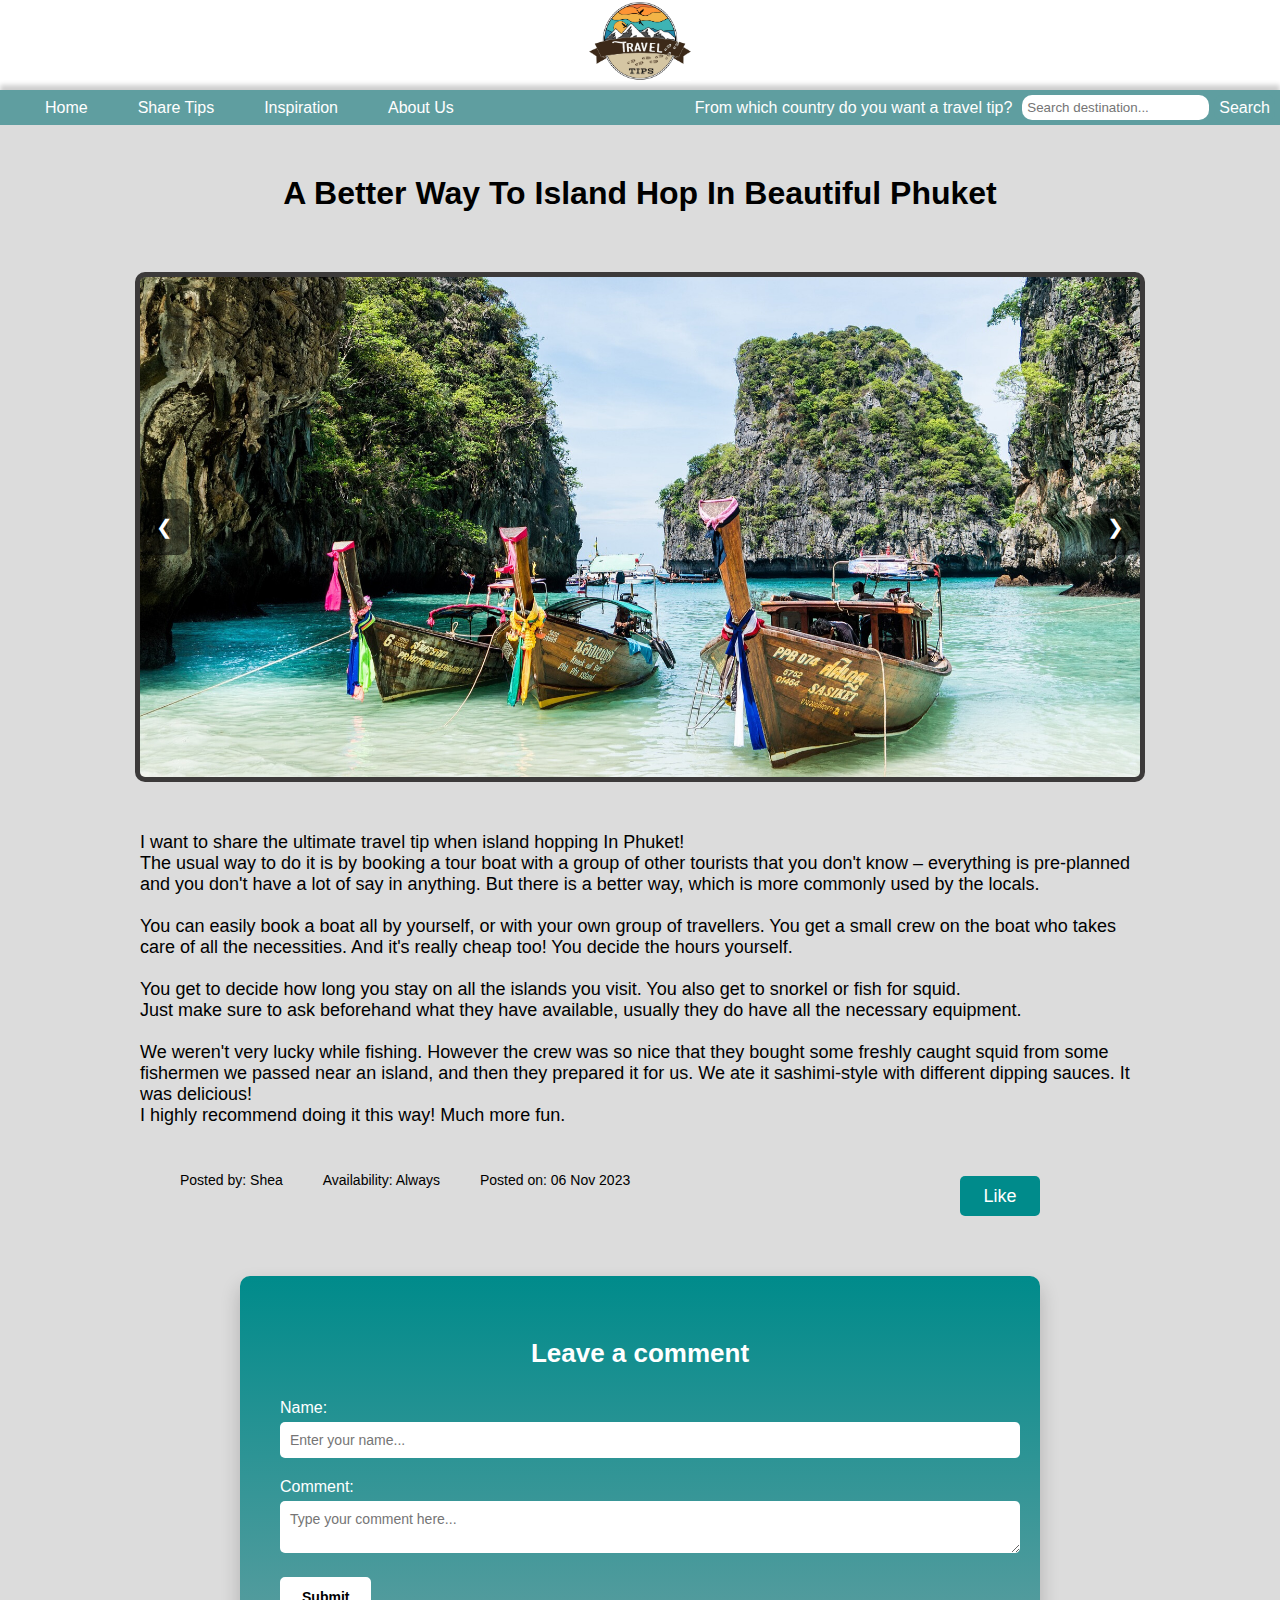
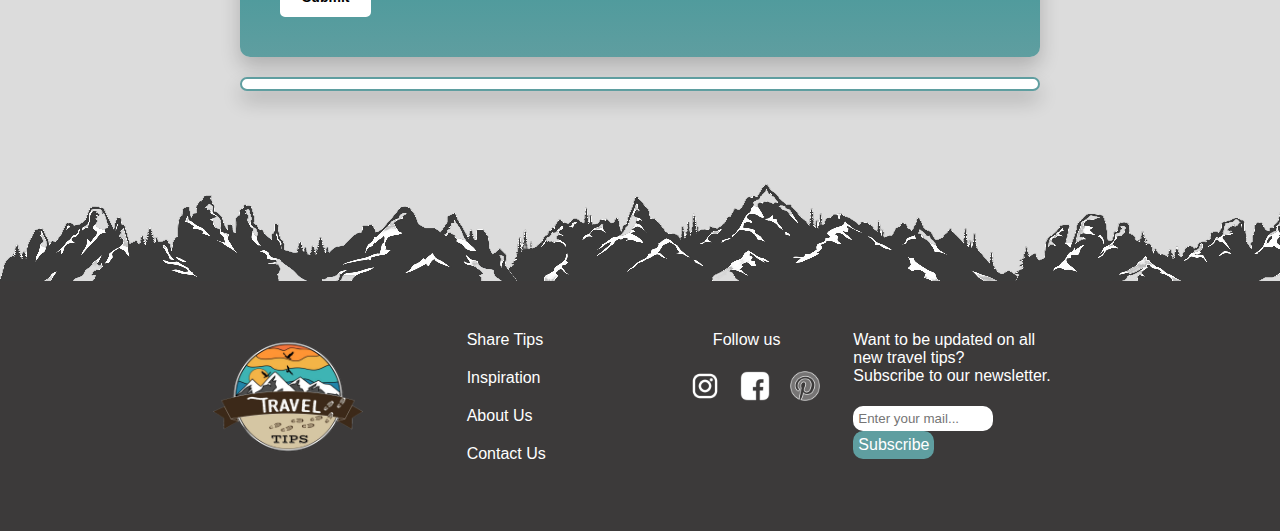
<file: A-better-way-to-island-hop-in-beautiful-Phuket.html>
<!DOCTYPE html>
<html lang="en">

<head>
    <!-- Google tag (gtag.js) -->
    <script async src="https://www.googletagmanager.com/gtag/js?id=G-Y1R1PFEM47"></script>
    <script>
        window.dataLayer = window.dataLayer || [];
        function gtag() { dataLayer.push(arguments); }
        gtag('js', new Date());

        gtag('config', 'G-Y1R1PFEM47');
    </script>
    <meta charset="UTF-8">
    <meta name="viewport" content="width=device-width, initial-scale=1.0">
    <meta name="description" content="A page about travel tips from all around the world">
    <meta name="keywords" content="travel, travel tips, tips, destination, phuket, island hop">
    <meta name="author" content="Therese Larsson">
    <title>A Better Way To Island Hop In Beautiful Phuket</title>

    <link rel="stylesheet" href="css/style.css" type="text/css" />
</head>

<body onload="buildMenu()">

    <nav class="flexbox_logo">

        <div class="Empty_Space1"></div>

        <div class="Logo_Space">
            <a href="index.html">
                <img src="Images/Travel-tips-logo.png" alt="Travel tips logo">
            </a>
        </div>

        <div class="Empty_Space1"></div>
    </nav>

    <header class="flexbox_Header">
        <nav>
            <ul class="menu-list">
                <li><a href="index.html" class="Menuoption">Home</a></li>

                <li><a href="Share-tips.html" class="Menuoption">Share Tips</a> </li>

                <li><a href="https://thereseelarsson.wordpress.com/inspiration/" target="_blank"
                        class="Menuoption">Inspiration</a></li>

                <li><a href="About-us.html" class="Menuoption">About Us</a></li>
            </ul>
        </nav>
        <div class="Empty_Space2"></div>

        <div class="Searchbar">From which country do you want a travel tip?
            <input id="searchInput" type="text" placeholder="Search destination...">
            <button id="searchButton" type="submit">Search</button>
            <!-- Det enda land jag har lagt in som går att söka på är Thailand, 
                då det är det enda land där jag än så länge gjort en samlingssida för tips. -->
        </div>

    </header>

    <main class="Main-Tips-post-flexbox">

        <div>
            <h1 class="Post-Title">A Better Way To Island Hop In Beautiful Phuket</h1>
        </div>

        <div class="slideshow-container">
            <div class="mySlides">
                <img src="Images/Slideshow-Phuket_Boats.jpg" style="width:100%" class="Image-slideshow"
                    alt="Boats docked on an island surrounded by water">
            </div>
            <div class="mySlides">
                <img src="Images/Slideshow-Beachcave.jpg" style="width:100%" class="Image-slideshow"
                    alt="View of the beach and the ocean from a cave">
            </div>
            <div class="mySlides">
                <img src="Images/Slideshow-Phuket-Beach.jpg" style="width:100%" class="Image-slideshow"
                    alt="Colorful sunbeds on a strip of beach surrounded by palm trees">
            </div>
            <div class="mySlides">
                <img src="Images/Slideshow-Snorkeling.jpg" style="width:100%" class="Image-slideshow"
                    alt="Two women snorkeling in open water">
            </div>
            <div class="mySlides">
                <img src="Images/Slideshow-Jetty.jpg" style="width:100%" class="Image-slideshow"
                    alt="A jetty leading to a small hangout at sea">
            </div>
            <div class="mySlides">
                <img src="Images/Slideshow-Nightfishing.jpg" style="width:100%" class="Image-slideshow"
                    alt="Fishing from boats in the ocean at dusk">
            </div>

            <a class="prev" onclick="plusSlides(-1)">&#10094;</a>
            <a class="next" onclick="plusSlides(1)">&#10095;
            </a>
        </div>

        <div class="post-content">
            <div class="p-tips-container">
                <p class="p-tips-post"> I want to share the ultimate travel tip when island hopping In Phuket!<br>
                    The usual way to do it is by booking a tour boat with a group of other tourists that you don't know
                    – everything
                    is pre-planned and you don't have a lot of say in anything. But there is a better way, which is more
                    commonly used
                    by the locals.<br>
                    <br>
                    You can easily book a boat all by yourself, or with your own group of travellers. You get a small
                    crew on the boat
                    who takes care of all the necessities. And it's really cheap too! You decide the hours yourself.<br>
                    <br>
                    You get to decide how long you stay on all the islands you visit. You also get to snorkel or fish
                    for squid.<br>
                    Just make sure to ask beforehand what they have available, usually they do have all the necessary
                    equipment.<br>
                    <br>
                    We weren't very lucky while fishing. However the crew was so nice that they bought some freshly
                    caught squid
                    from some fishermen we passed near an island, and then they prepared it for us. We ate it
                    sashimi-style with
                    different dipping sauces. It was delicious!<br>
                    I highly recommend doing it this way! Much more fun.
                </p>
            </div>

            <div class="Post-info">
                <ul class="Postinfolisted">
                    <li class="">Posted by: Shea</li>

                    <li>Availability: Always</li>

                    <li>Posted on: 06 Nov 2023</li>
                </ul>
            </div>

            <button class="like-button" onclick="likePost()">Like</button>

            <div class="comments-container">
                <div class="comment-box gradient-bg">
                    <h2 class="comment-title">Leave a comment</h2>
                    <form id="comment-form">
                        <div class="form-group">
                            <label for="name">Name:</label>
                            <input type="text" id="name" name="name" placeholder="Enter your name..." required>
                        </div>

                        <div class="form-group">
                            <label for="comment">Comment:</label>
                            <textarea id="comment" name="comment" placeholder="Type your comment here..."
                                required></textarea>
                        </div>
                        <button type="submit" value="submit" class="btn-submit">Submit</button>
                    </form>
                </div>
                <div class="comment-list">
                    <!-- Comments will be displayed here -->
                </div>
            </div>

    </main>

    <div class="border-mountainrange"></div>

    <footer>

        <div class="footer-flexboxes"></div>

        <div class="footer-flexboxes">
            <a href="index.html">
                <img src="Images/Travel-tips-logo-transparent.png" alt="Travel tips logo" class="logo-in-footer">
            </a>
        </div>

        <div class="footer-flexboxes">

            <ul id="footer-menu"></ul>

        </div>

        <div class="footer-flexboxes">
            <!-- Länkarna ska här leda till Travel Tips egna sociala medier,
            men just nu leder de bara allmänt till dessa. -->
            <h4 class="footer-textinfooter">Follow us</h4>
            <a href="https://www.instagram.com" class="position-socialmedias">
                <img src="Images/Instagram.png" alt="Instagram logo link" class="socialmedia-links1">
            </a>

            <a href="https://www.facebook.com/">
                <img src="Images/Facebook.png" alt="Facebook logo link" class="socialmedia-links2">

                <a href="https://www.pinterest.com">
                    <img src="Images/Pinterest.png" alt="Pinterest logo link" class="socialmedia-links3">
                </a>
            </a>
        </div>

        <div class="footer-flexboxes">
            <h4 class="Newsletter-h4">Want to be updated on all new travel tips?<br>
                Subscribe to our newsletter.</h4>
            <form action="subscribe.php" method="post" class="newsletter-form">
                <input type="email" name="email" placeholder="Enter your mail..." required>
                <input type="submit" value="Subscribe">
            </form>
        </div>

        <div class="footer-flexboxes"></div>

    </footer>

    <script src="script/script.js"></script>
</body>

</html>
</file>
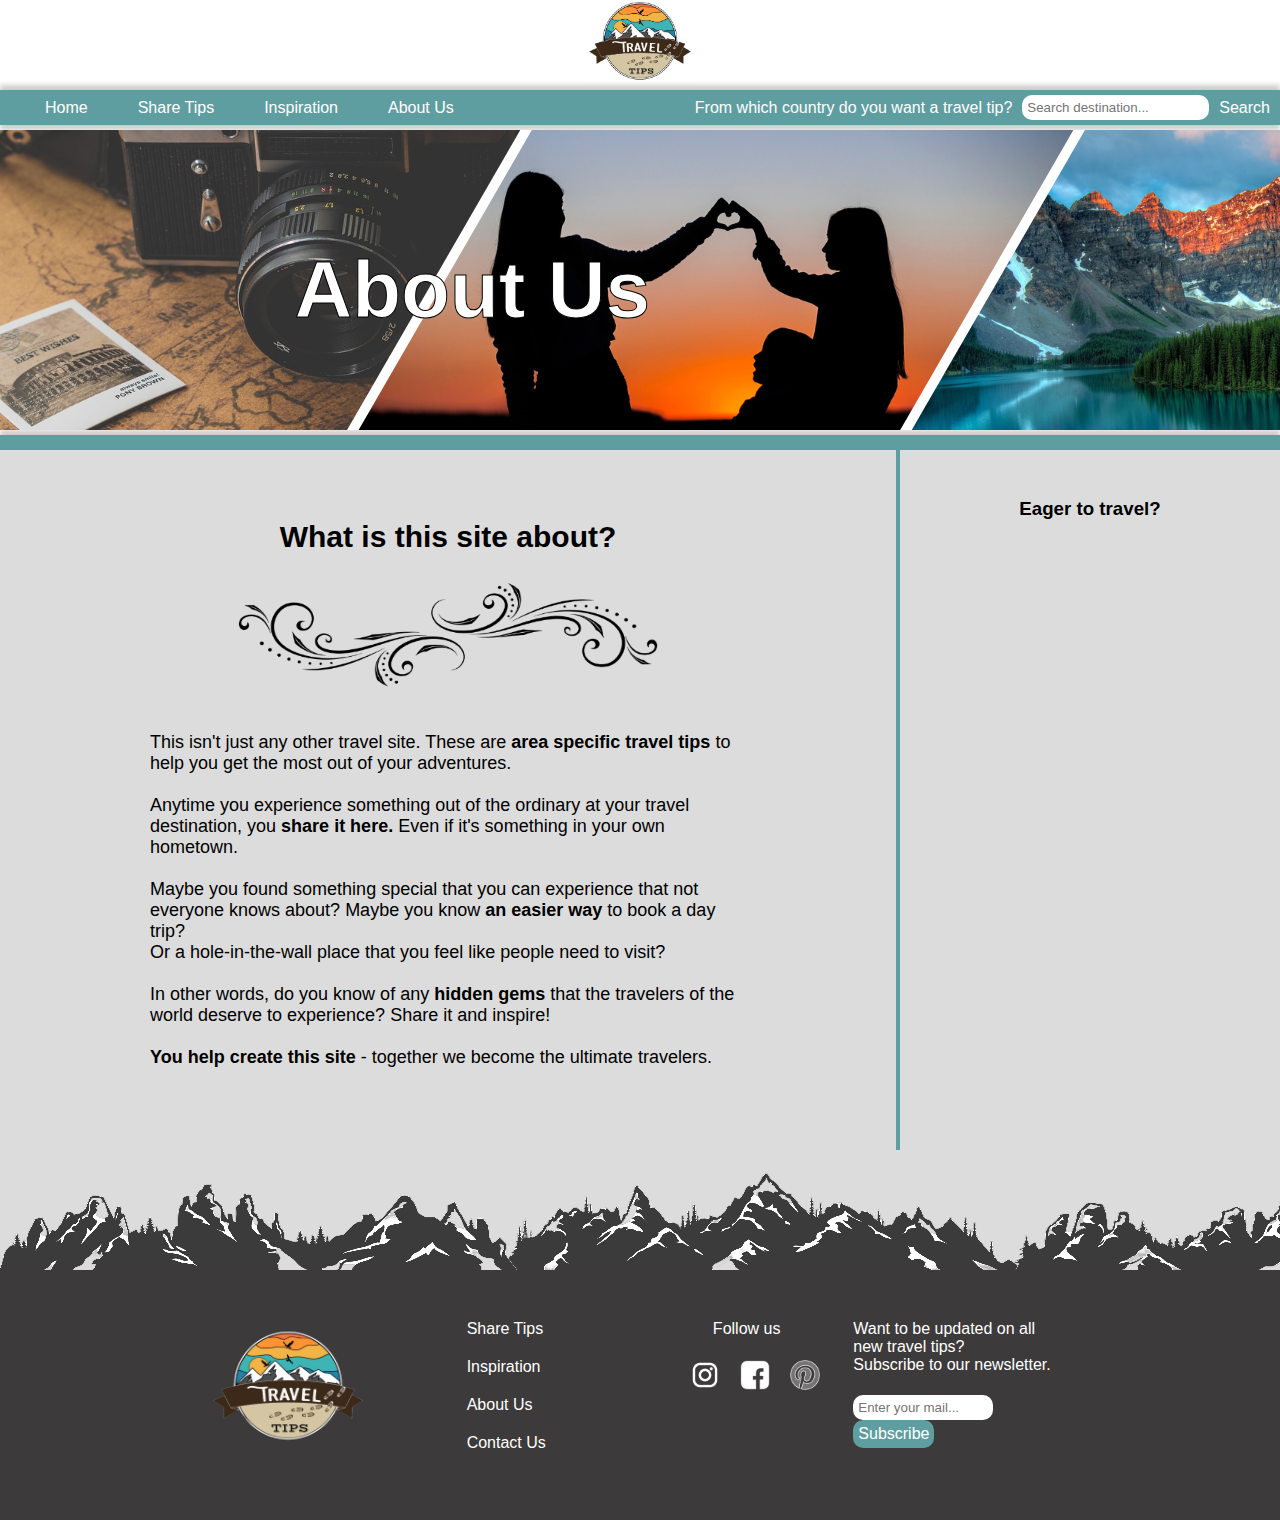
<file: About-us.html>
<!DOCTYPE html>
<html lang="en">

<head>
    <!-- Google tag (gtag.js) -->
    <script async src="https://www.googletagmanager.com/gtag/js?id=G-Y1R1PFEM47"></script>
    <script>
        window.dataLayer = window.dataLayer || [];
        function gtag() { dataLayer.push(arguments); }
        gtag('js', new Date());

        gtag('config', 'G-Y1R1PFEM47');
    </script>
    <meta charset="UTF-8">
    <meta name="viewport" content="width=device-width, initial-scale=1.0">
    <meta name="description" content="A page about travel tips from all around the world">
    <meta name="keywords" content="travel, travel tips, tips, destination, about">
    <meta name="author" content="Therese Larsson">
    <title>About Us</title>

    <link rel="stylesheet" href="css/style.css" type="text/css" />
</head>

<body onload="buildMenu()">

    <nav class="flexbox_logo">

        <div class="Empty_Space1"></div>

        <div class="Logo_Space">
            <a href="index.html">
                <img src="Images/Travel-tips-logo.png" alt="Travel tips logo">
            </a>
        </div>

        <div class="Empty_Space1"></div>
    </nav>

    <header class="flexbox_Header">
        <nav>
            <ul class="menu-list">
                <li><a href="index.html" class="Menuoption">Home</a></li>

                <li><a href="Share-tips.html" class="Menuoption">Share Tips</a> </li>

                <li><a href="https://thereseelarsson.wordpress.com/inspiration/" target="_blank"
                        class="Menuoption">Inspiration</a></li>

                <li><a href="About-us.html" class="Menuoption">About Us</a></li>
            </ul>
        </nav>
        <div class="Empty_Space2"></div>

        <div class="Searchbar">From which country do you want a travel tip?
            <input id="searchInput" type="text" placeholder="Search destination...">
            <button id="searchButton" type="submit">Search</button>
            <!-- Det enda land jag har lagt in som går att söka på är Thailand, 
                då det är det enda land där jag än så länge gjort en samlingssida för tips. -->
        </div>

    </header>

    <div class="Aboutus-bannerimage">
        <h1 class="h1-aboutusimage">About Us</h1>
    </div>

    <div class="border"></div>

    <main class="About-us-flexbox">

        <section class="About-main">
            <div class="About-us-h2-container">
                <h2 class="About-us-h2">What is this site about?</h2>
            </div>

            <div class="About-us-minibanner"><img src="Images/Decorative-banner.png" alt="Decorative banner"
                    class="Minibanner"></div>

            <div class="About-us-container">
                <p class="p-aboutus">
                    This isn't just any other travel site. These are <span class="highlighted-text">area specific travel
                        tips</span> to help you
                    get the most out of your adventures. <br>
                    <br>
                    Anytime you experience something out of the ordinary at your travel
                    destination, you <span class="highlighted-text">share it here.</span> Even if it's something in your
                    own hometown.<br>
                    <br>
                    Maybe you found something special that you can experience that not everyone
                    knows about? Maybe you know <span class="highlighted-text">an easier way</span> to book a day
                    trip?<br>
                    Or a hole-in-the-wall place that you feel like people need to visit?<br>
                    <br>
                    In other words, do you know of any <span class="highlighted-text">hidden gems</span> that the
                    travelers of the world
                    deserve to experience? Share it and inspire!<br>
                    <br>
                    <span class="highlighted-text">You help create this site</span> - together we become the ultimate
                    travelers.
                </p>
            </div>

        </section>

        <aside class="About-aside">
            <h3 class="Youtubevideos-h3">Eager to travel?</h3>

            <div class="Youtube-container">
                <iframe width="280" height="158" src="https://www.youtube.com/embed/G1hKzCkywM8?si=wOID-ioT0Irbhtso"
                    title="YouTube video player" frameborder="0" allow="accelerometer; autoplay; clipboard-write; encrypted-media; 
    gyroscope; picture-in-picture; web-share" allowfullscreen></iframe>
            </div>

            <div class="Youtube-container">
                <iframe width="280" height="158" src="https://www.youtube.com/embed/l2qhgWiH38s?si=Vawv-Lk--HR3FrpV"
                    title="YouTube video player" frameborder="0" allow="accelerometer; autoplay; clipboard-write; encrypted-media; 
        gyroscope; picture-in-picture; web-share" allowfullscreen></iframe>
            </div>

            <div class="Youtube-container">
                <iframe width="280" height="158" src="https://www.youtube.com/embed/he-aCCA2ONI?si=9cCTKW2O3QoRIaVg"
                    title="YouTube video player" frameborder="0" allow="accelerometer; autoplay; clipboard-write; encrypted-media; 
        gyroscope; picture-in-picture; web-share" allowfullscreen></iframe>
            </div>

        </aside>

    </main>

    <div class="border-mountainrange"></div>

    <footer>

        <div class="footer-flexboxes"></div>

        <div class="footer-flexboxes">
            <a href="index.html">
                <img src="Images/Travel-tips-logo-transparent.png" alt="Travel tips logo" class="logo-in-footer">
            </a>
        </div>

        <div class="footer-flexboxes">

            <ul id="footer-menu"></ul>

        </div>

        <div class="footer-flexboxes">
            <!-- Länkarna ska här leda till Travel Tips egna sociala medier,
            men just nu leder de bara allmänt till dessa. -->
            <h4 class="footer-textinfooter">Follow us</h4>
            <a href="https://www.instagram.com" class="position-socialmedias">
                <img src="Images/Instagram.png" alt="Instagram logo link" class="socialmedia-links1">
            </a>

            <a href="https://www.facebook.com/">
                <img src="Images/Facebook.png" alt="Facebook logo link" class="socialmedia-links2">

                <a href="https://www.pinterest.com">
                    <img src="Images/Pinterest.png" alt="Pinterest logo link" class="socialmedia-links3">
                </a>
            </a>
        </div>

        <div class="footer-flexboxes">
            <h4 class="Newsletter-h4">Want to be updated on all new travel tips?<br>
                Subscribe to our newsletter.</h4>
            <form action="subscribe.php" method="post" class="newsletter-form">
                <input type="email" name="email" placeholder="Enter your mail..." required>
                <input type="submit" value="Subscribe">
            </form>
        </div>

        <div class="footer-flexboxes"></div>

    </footer>

    <script src="script/script.js"></script>
</body>

</html>
</file>
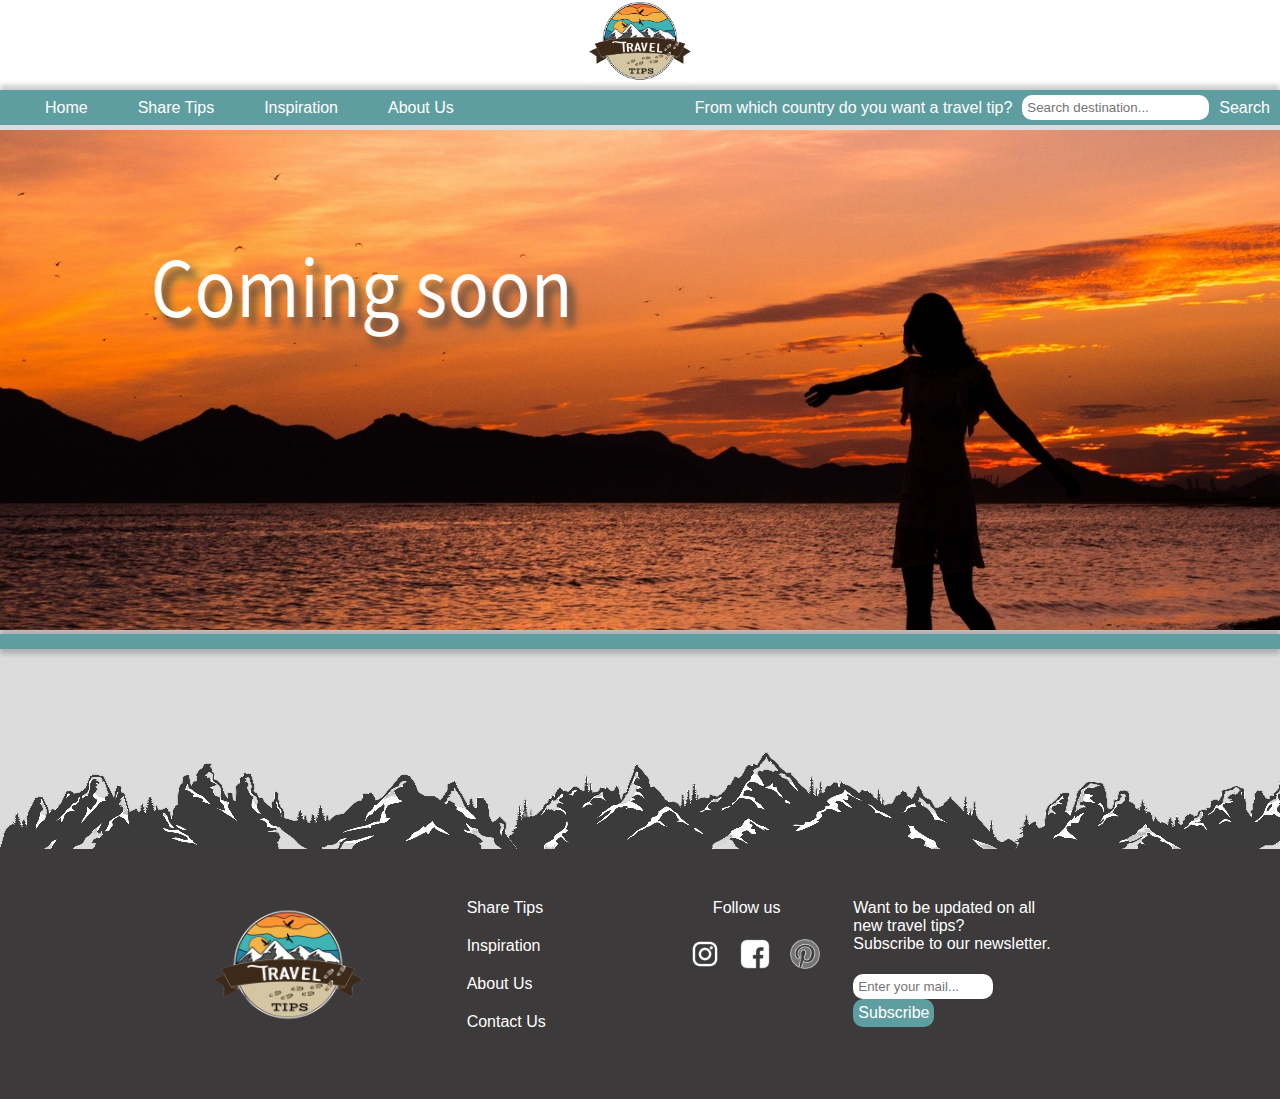
<file: Coming-soon.html>
<!DOCTYPE html>
<html lang="en">

<head>
    <!-- Google tag (gtag.js) -->
    <script async src="https://www.googletagmanager.com/gtag/js?id=G-Y1R1PFEM47"></script>
    <script>
        window.dataLayer = window.dataLayer || [];
        function gtag() { dataLayer.push(arguments); }
        gtag('js', new Date());

        gtag('config', 'G-Y1R1PFEM47');
    </script>
    <meta charset="UTF-8">
    <meta name="viewport" content="width=device-width, initial-scale=1.0">
    <meta name="description" content="A page about travel tips from all around the world">
    <meta name="keywords" content="travel, travel tips, tips, destination">
    <meta name="author" content="Therese Larsson">
    <title>Coming soon</title>

    <link rel="stylesheet" href="css/style.css" type="text/css" />
</head>

<body onload="buildMenu()">

    <nav class="flexbox_logo">

        <div class="Empty_Space1"></div>

        <div class="Logo_Space">
            <a href="index.html">
                <img src="Images/Travel-tips-logo.png" alt="Travel tips logo">
            </a>
        </div>

        <div class="Empty_Space1"></div>
    </nav>

    <header class="flexbox_Header">
        <nav>
            <ul class="menu-list">
                <li><a href="index.html" class="Menuoption">Home</a></li>

                <li><a href="Share-tips.html" class="Menuoption">Share Tips</a> </li>

                <li><a href="https://thereseelarsson.wordpress.com/inspiration/" target="_blank"
                        class="Menuoption">Inspiration</a></li>

                <li><a href="About-us.html" class="Menuoption">About Us</a></li>
            </ul>
        </nav>
        <div class="Empty_Space2"></div>

        <div class="Searchbar">From which country do you want a travel tip?
            <input id="searchInput" type="text" placeholder="Search destination...">
            <button id="searchButton" type="submit">Search</button>
            <!-- Det enda land jag har lagt in som går att söka på är Thailand, 
                då det är det enda land där jag än så länge gjort en samlingssida för tips. -->
        </div>

    </header>

    <main class="coming-soon-main">

        <img src="Images/Coming-soon.png" class="Comingsoon" width="100%" height="500px"
            alt="Decorative image with the text 'Coming soon'">

        <div class="border"></div>

    </main>

    <div class="border-mountainrange"></div>

    <footer>

        <div class="footer-flexboxes"></div>

        <div class="footer-flexboxes">
            <a href="index.html">
                <img src="Images/Travel-tips-logo-transparent.png" alt="Travel tips logo" class="logo-in-footer">
            </a>
        </div>

        <div class="footer-flexboxes">

            <ul id="footer-menu"></ul>

        </div>

        <div class="footer-flexboxes">
            <!-- Länkarna ska här leda till Travel Tips egna sociala medier,
            men just nu leder de bara allmänt till dessa. -->
            <h4 class="footer-textinfooter">Follow us</h4>
            <a href="https://www.instagram.com" class="position-socialmedias">
                <img src="Images/Instagram.png" alt="Instagram logo link" class="socialmedia-links1">
            </a>

            <a href="https://www.facebook.com/">
                <img src="Images/Facebook.png" alt="Facebook logo link" class="socialmedia-links2">

                <a href="https://www.pinterest.com">
                    <img src="Images/Pinterest.png" alt="Pinterest logo link" class="socialmedia-links3">
                </a>
            </a>
        </div>

        <div class="footer-flexboxes">
            <h4 class="Newsletter-h4">Want to be updated on all new travel tips?<br>
                Subscribe to our newsletter.</h4>
            <form action="subscribe.php" method="post" class="newsletter-form">
                <input type="email" name="email" placeholder="Enter your mail..." required>
                <input type="submit" value="Subscribe">
            </form>
        </div>

        <div class="footer-flexboxes"></div>

    </footer>

    <script src="script/script.js"></script>
</body>

</html>
</file>
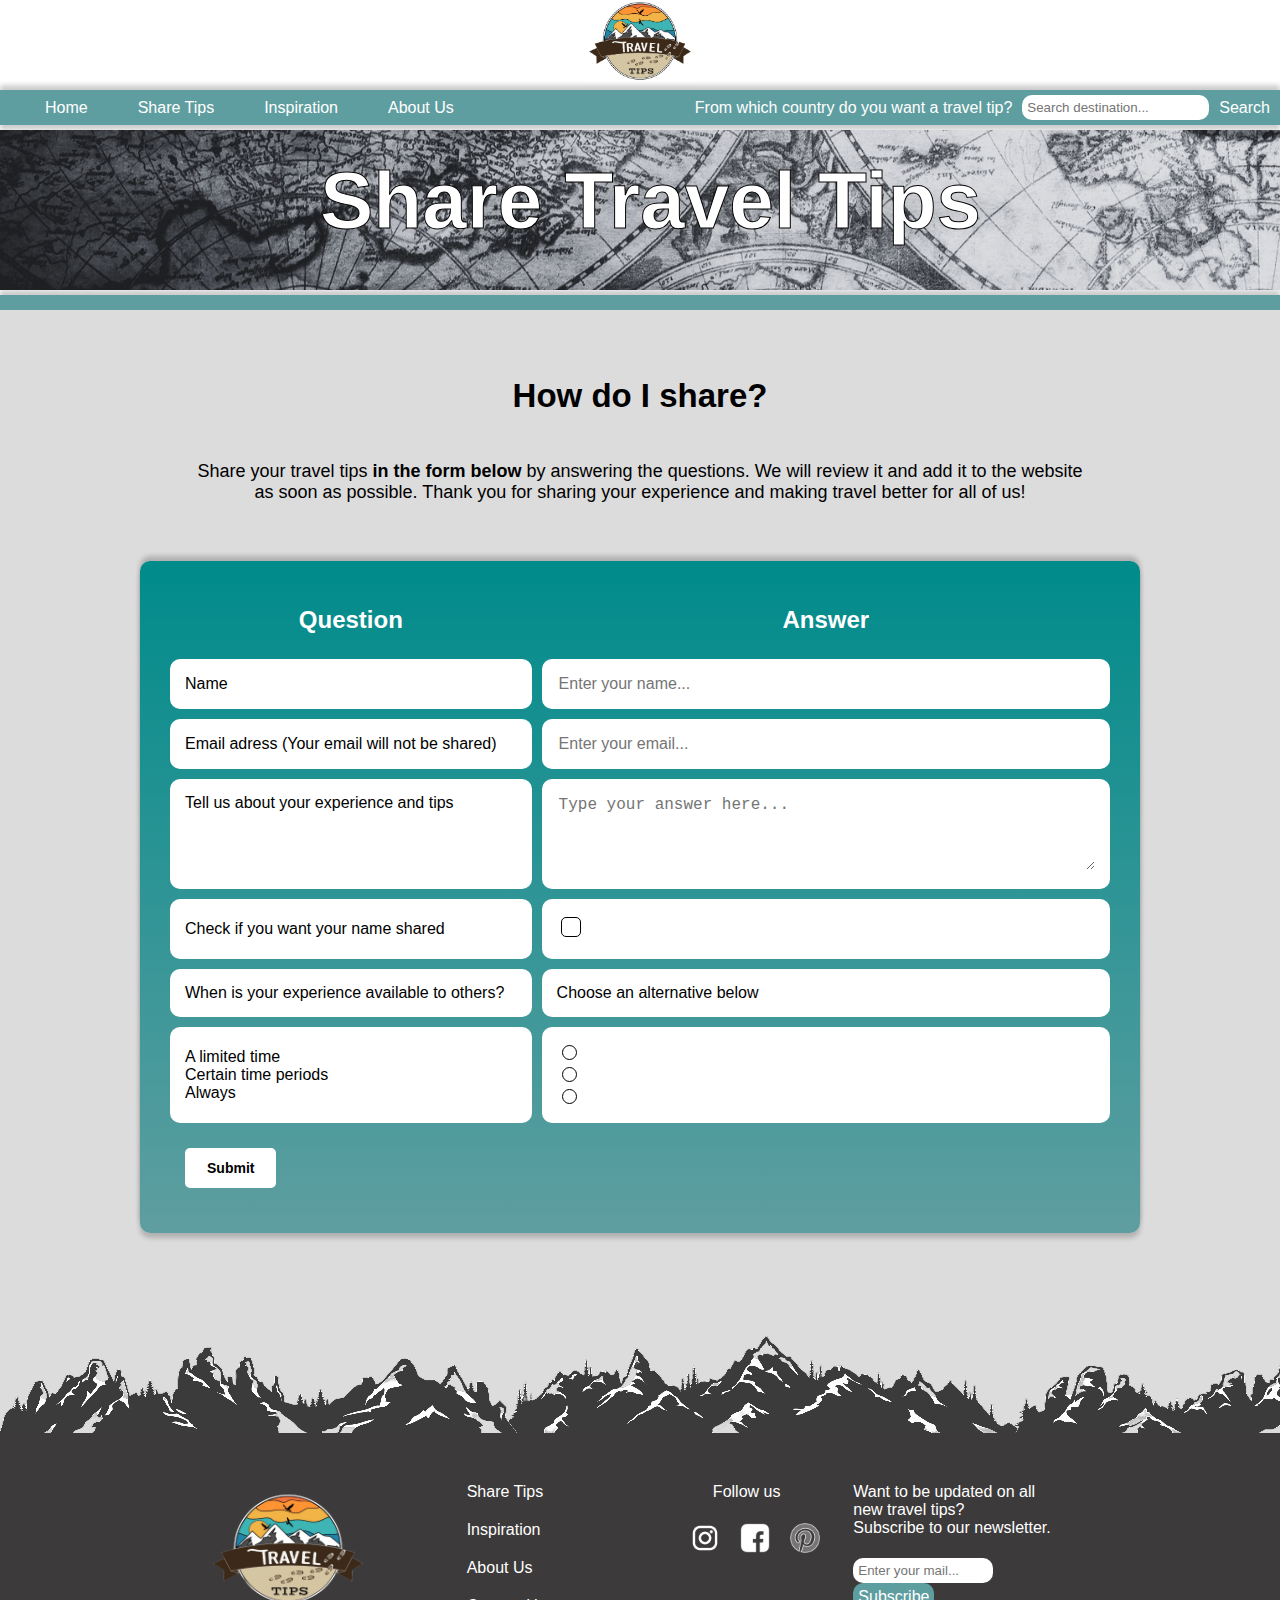
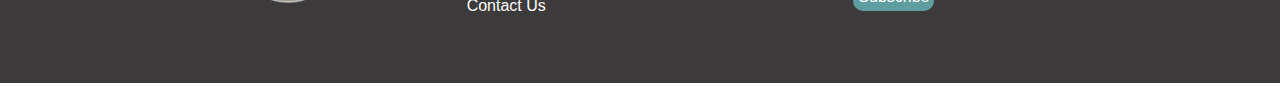
<file: Share-tips.html>
<!DOCTYPE html>
<html lang="en">

<head>
    <!-- Google tag (gtag.js) -->
    <script async src="https://www.googletagmanager.com/gtag/js?id=G-Y1R1PFEM47"></script>
    <script>
        window.dataLayer = window.dataLayer || [];
        function gtag() { dataLayer.push(arguments); }
        gtag('js', new Date());

        gtag('config', 'G-Y1R1PFEM47');
    </script>
    <meta charset="UTF-8">
    <meta name="viewport" content="width=device-width, initial-scale=1.0">
    <meta name="description" content="A page about travel tips from all around the world">
    <meta name="keywords" content="travel, travel tips, tips, destination, share">
    <meta name="author" content="Therese Larsson">
    <title>Share Travel Tips</title>

    <link rel="stylesheet" href="css/style.css" type="text/css" />
</head>

<body onload="buildMenu()">

    <nav class="flexbox_logo">

        <div class="Empty_Space1"></div>

        <div class="Logo_Space">
            <a href="index.html">
                <img src="Images/Travel-tips-logo.png" alt="Travel tips logo">
            </a>
        </div>

        <div class="Empty_Space1"></div>
    </nav>

    <header class="flexbox_Header">
        <nav>
            <ul class="menu-list">
                <li><a href="index.html" class="Menuoption">Home</a></li>

                <li><a href="Share-tips.html" class="Menuoption">Share Tips</a> </li>

                <li><a href="https://thereseelarsson.wordpress.com/inspiration/" target="_blank"
                        class="Menuoption">Inspiration</a></li>

                <li><a href="About-us.html" class="Menuoption">About Us</a></li>
            </ul>
        </nav>
        <div class="Empty_Space2"></div>

        <div class="Searchbar">From which country do you want a travel tip?
            <input id="searchInput" type="text" placeholder="Search destination...">
            <button id="searchButton" type="submit">Search</button>
            <!-- Det enda land jag har lagt in som går att söka på är Thailand, 
                då det är det enda land där jag än så länge gjort en samlingssida för tips. -->
        </div>

    </header>

    <div class="sharebanner">
        <h1 class="h1-ontopofshareimage">Share Travel Tips</h1>
    </div>

    <div class="border"></div>

    <main class="Share-flexbox">

        <div class="Share-instructionstitle">
            <h2>How do I share?</h2>
        </div>

        <p class="Share-instructionstext">Share your travel tips <span class="highlighted-text">in the form below</span>
            by answering the questions. We will review it and add it to the website<br>
            as soon as possible. Thank you for sharing your experience and making travel better for all of us!</p>

        <div class="Share-tips-box">
            <form action="någonwebbadress" method="post">

                <table border="6" class="table-background">
                    <tr>
                        <th class="QA">Question</th>
                        <th class="QA">Answer</th>
                    </tr>
                    <tr>
                        <td><label for="Namn">Name</label></td>
                        <td><input id="namn" namn="thename" type="text" placeholder="Enter your name..."></td>
                    </tr>

                    <tr>
                        <td><label for="Email">Email adress (Your email will not be shared)</label></td>
                        <td><input id="Email" namn="theemail" type="text" placeholder="Enter your email..."></td>
                    </tr>

                    <tr>
                        <td style="vertical-align: top;"><label for="travel_tip">Tell us about your experience and
                                tips</label></td>
                        <td><textarea id="travel_tip" name="mytext" rows="4" cols="50"
                                placeholder="Type your answer here..."></textarea></td>
                    </tr>

                    <tr>
                        <td><label for="Namesharing">Check if you want your name shared</label></td>
                        <td><input type="checkbox" id="nameshare" name="nameshare"></td>
                    </tr>

                    <tr>
                        <td>When is your experience available to others?</td>
                        <td>Choose an alternative below</td>
                    </tr>

                    <tr>

                        <td>
                            <label for="alimitedtime">A limited time</label><br>
                            <label for="certaintimeperiods">Certain time periods</label><br>
                            <label for="always">Always</label>

                        </td>

                        <td>
                            <input type="radio" id="alimitedtime" name="experience_availability"
                                value="alimitedtime"><br>
                            <input type="radio" id="certaintimeperiods" name="experience_availability"
                                value="certaintimeperiod"><br>
                            <input type="radio" id="always" name="experience_availability" value="always">
                        </td>

                    </tr>

                    <tr>
                        <td colspan="2" class="sharebutton-submit-container">
                            <button type="submit" value="submit" class="sharebutton-submit">Submit</button>
                        </td>

                    </tr>
                </table>
            </form>
        </div>

    </main>

    <div class="border-mountainrange"></div>

    <footer>

        <div class="footer-flexboxes"></div>

        <div class="footer-flexboxes">
            <a href="index.html">
                <img src="Images/Travel-tips-logo-transparent.png" alt="Travel tips logo" class="logo-in-footer">
            </a>
        </div>

        <div class="footer-flexboxes">

            <ul id="footer-menu"></ul>

        </div>

        <div class="footer-flexboxes">
            <!-- Länkarna ska här leda till Travel Tips egna sociala medier,
            men just nu leder de bara allmänt till dessa. -->
            <h4 class="footer-textinfooter">Follow us</h4>
            <a href="https://www.instagram.com" class="position-socialmedias">
                <img src="Images/Instagram.png" alt="Instagram logo link" class="socialmedia-links1">
            </a>

            <a href="https://www.facebook.com/">
                <img src="Images/Facebook.png" alt="Facebook logo link" class="socialmedia-links2">

                <a href="https://www.pinterest.com">
                    <img src="Images/Pinterest.png" alt="Pinterest logo link" class="socialmedia-links3">
                </a>
            </a>
        </div>

        <div class="footer-flexboxes">
            <h4 class="Newsletter-h4">Want to be updated on all new travel tips?<br>
                Subscribe to our newsletter.</h4>
            <form action="subscribe.php" method="post" class="newsletter-form">
                <input type="email" name="email" placeholder="Enter your mail..." required>
                <input type="submit" value="Subscribe">
            </form>
        </div>

        <div class="footer-flexboxes"></div>

    </footer>

    <script src="script/script.js"></script>
</body>

</html>
</file>
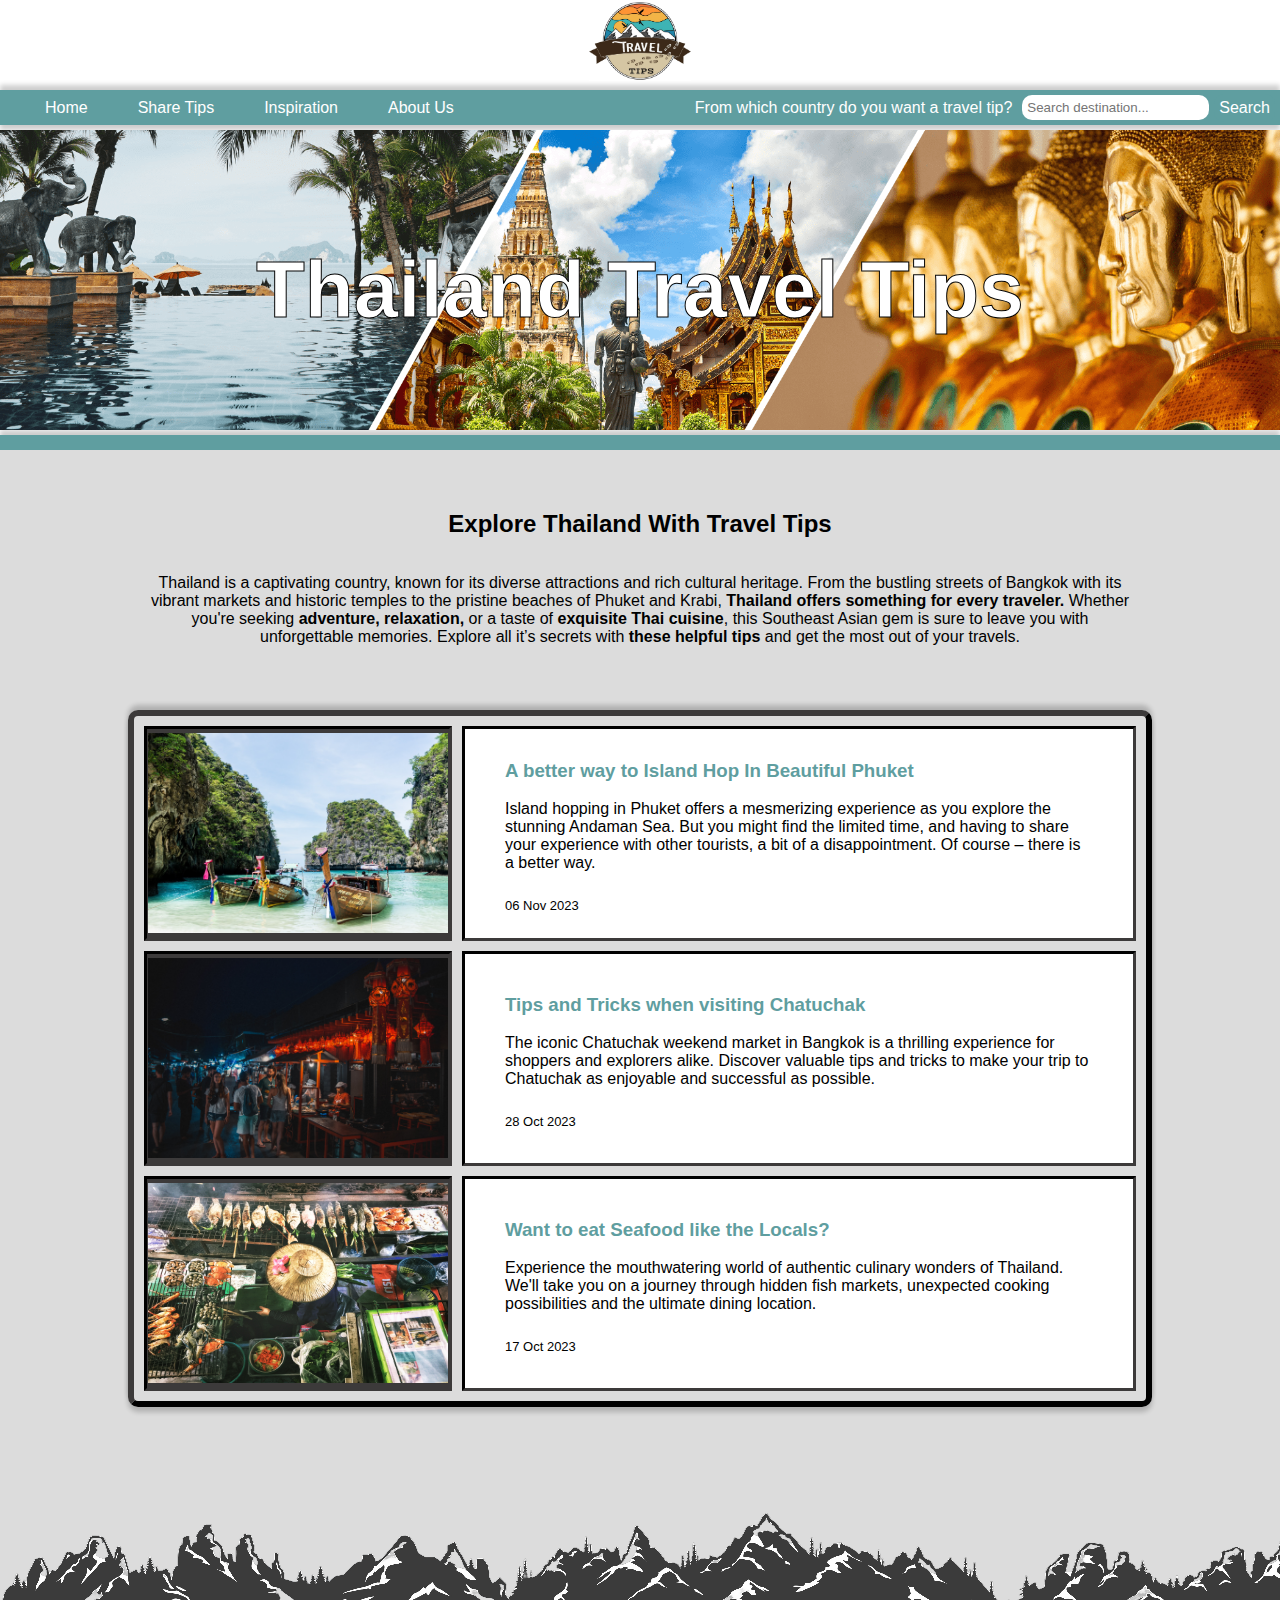
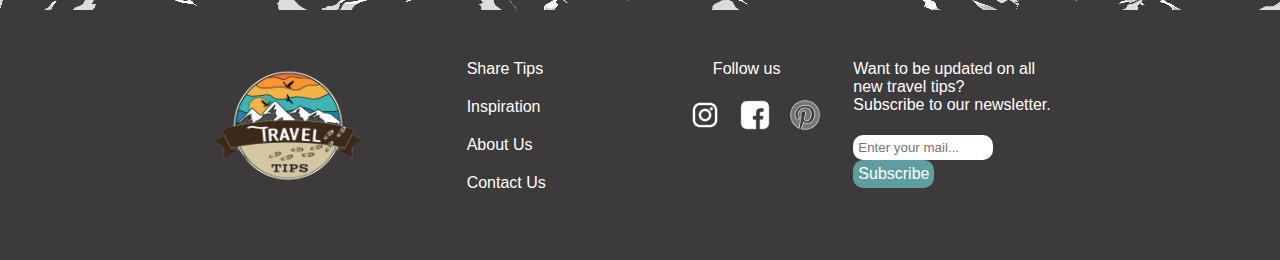
<file: Thailand.html>
<!DOCTYPE html>
<html lang="en">

<head>
    <!-- Google tag (gtag.js) -->
    <script async src="https://www.googletagmanager.com/gtag/js?id=G-Y1R1PFEM47"></script>
    <script>
        window.dataLayer = window.dataLayer || [];
        function gtag() { dataLayer.push(arguments); }
        gtag('js', new Date());

        gtag('config', 'G-Y1R1PFEM47');
    </script>
    <meta charset="UTF-8">
    <meta name="viewport" content="width=device-width, initial-scale=1.0">
    <meta name="description" content="A page about travel tips from all around the world">
    <meta name="keywords" content="travel, travel tips, tips, destination, thailand,">
    <meta name="author" content="Therese Larsson">
    <title>Thailand Travel Tips</title>

    <link rel="stylesheet" href="css/style.css" type="text/css" />
</head>

<body onload="buildMenu()">

    <nav class="flexbox_logo">

        <div class="Empty_Space1"></div>

        <div class="Logo_Space">
            <a href="index.html">
                <img src="Images/Travel-tips-logo.png" alt="Travel tips logo">
            </a>
        </div>

        <div class="Empty_Space1"></div>
    </nav>

    <header class="flexbox_Header">
        <nav>
            <ul class="menu-list">
                <li><a href="index.html" class="Menuoption">Home</a></li>

                <li><a href="Share-tips.html" class="Menuoption">Share Tips</a> </li>

                <li><a href="https://thereseelarsson.wordpress.com/inspiration/" target="_blank" class="Menuoption">Inspiration</a></li>

                <li><a href="About-us.html" class="Menuoption">About Us</a></li>
            </ul>
        </nav>
        <div class="Empty_Space2"></div>

        <div class="Searchbar">From which country do you want a travel tip?
            <input id="searchInput" type="text" placeholder="Search destination...">
            <button id="searchButton" type="submit">Search</button>
            <!-- Det enda land jag har lagt in som går att söka på är Thailand, 
                då det är det enda land där jag än så länge gjort en samlingssida för tips. -->
        </div>

    </header>

    <div class="bannerimage">
        <h1 class="h1-ontopofimage">Thailand Travel Tips</h1>
    </div>

    <div class="border"></div>

    <main class="flexbox-Thailand">

        <section class="Maincontent-Thailand">
            <h2>Explore Thailand With Travel Tips</h2>
            <p class="Thailand-introduction">Thailand is a captivating country, known for its diverse attractions and
                rich cultural heritage. From the bustling streets of Bangkok with its vibrant markets and historic
                temples to the pristine beaches of Phuket and Krabi, <span class="highlighted-text">Thailand offers something for every traveler.</span>
                Whether you're seeking <span class="highlighted-text">adventure, relaxation,</span> or a taste of <span class="highlighted-text">exquisite Thai cuisine</span>, this Southeast Asian
                gem is sure to leave you with unforgettable memories. Explore all it’s secrets with <span class="highlighted-text">these helpful tips</span>
                and get the most out of your travels.</p>
        </section>

        <div class="Browse-Thailand">

            <table border="6">
                <tr>
                    <td class="table-image-container">
                        <img src="Images/Phuket-islandhop.jpg" class="imageintable"
                            alt="Boats docked on an island surrounded by water">
                    </td>
                    <td class="table-text-container"><a href="A-better-way-to-island-hop-in-beautiful-Phuket.html">
                            <h3 class="h3-in-table">A better way to Island Hop In Beautiful Phuket</h3>
                        </a>
                        <p class="p-in-table">Island hopping in Phuket offers a mesmerizing experience as you explore
                            the stunning Andaman Sea. But you might find the limited time, and having to share your experience with other tourists, a bit of a disappointment. Of course – there is a better way.</p>
                        <p class="Table-Date">06 Nov 2023</p>
                    </td>
                </tr>

                </tr>
                <tr>

                    <td class="table-image-container">
                        <img src="Images/Chatuchak.jpg" class="imageintable"
                            alt="People wandering around market stalls at night">
                    </td>
                    <td class="table-text-container"><a href="Coming-soon.html">
                        <!-- Länken ska leda till en undersida med ett inlägg som handlar om "Tips and Tricks when visiting Chatuchak". --> 
                            <h3 class="h3-in-table">Tips and Tricks when visiting Chatuchak</h3>
                        </a>
                        <p class="p-in-table">The iconic Chatuchak weekend market in Bangkok is a thrilling experience for shoppers and explorers alike. Discover valuable tips and tricks to make your trip to Chatuchak as enjoyable and successful as possible.</p>
                        <p class="Table-Date">28 Oct 2023</p>
                    </td>

                </tr>

                <tr>

                    <td class="table-image-container">
                        <img src="Images/Seafood.jpg" class="imageintable"
                            alt="Different kinds of seafood being cooked on grills">
                    </td>
                    <td class="table-text-container"><a href="Coming-soon.html">
                        <!-- Länken ska leda till en undersida med ett inlägg som handlar om "Want to eat Seafood like the Locals?". --> 
                            <h3 class="h3-in-table">Want to eat Seafood like the Locals?</h3>
                        </a>
                        <p class="p-in-table">Experience the mouthwatering world of authentic culinary wonders of Thailand. We'll take you on a journey through hidden fish markets, unexpected cooking possibilities and the ultimate dining location.</p>
                        <p class="Table-Date">17 Oct 2023</p>
                    </td>

                </tr>

            </table>

        </div>

    </main>

    <div class="border-mountainrange"></div>

    <footer>

        <div class="footer-flexboxes"></div>

        <div class="footer-flexboxes">
            <a href="index.html">
                <img src="Images/Travel-tips-logo-transparent.png" alt="Travel tips logo" class="logo-in-footer">
            </a>
        </div>

        <div class="footer-flexboxes">

            <ul id="footer-menu"></ul>

        </div>

        <div class="footer-flexboxes">
            <!-- Länkarna ska här leda till Travel Tips egna sociala medier,
            men just nu leder de bara allmänt till dessa. -->
            <h4 class="footer-textinfooter">Follow us</h4>
            <a href="https://www.instagram.com" class="position-socialmedias">
                <img src="Images/Instagram.png" alt="Instagram logo link" class="socialmedia-links1">
            </a>

            <a href="https://www.facebook.com/">
                <img src="Images/Facebook.png" alt="Facebook logo link" class="socialmedia-links2">

                <a href="https://www.pinterest.com">
                    <img src="Images/Pinterest.png" alt="Pinterest logo link" class="socialmedia-links3">
                </a>
            </a>
        </div>

        <div class="footer-flexboxes">
            <h4 class="Newsletter-h4">Want to be updated on all new travel tips?<br>
                Subscribe to our newsletter.</h4>
            <form action="subscribe.php" method="post" class="newsletter-form">
                <input type="email" name="email" placeholder="Enter your mail..." required>
                <input type="submit" value="Subscribe">
            </form>
        </div>

        <div class="footer-flexboxes"></div>

    </footer>

    <script src="script/script.js"></script>
</body>

</html>
</file>
<file: css/style.css>
/* General Rules */

body {
    margin: 0;
    padding: 0;
}

p {
    font-family: 'Lucida Sans', 'Lucida Sans Regular', 'Lucida Grande', 'Lucida Sans Unicode', Geneva, Verdana, sans-serif;
    color: white;
}

h1 {
    font-family: 'Lucida Sans', 'Lucida Sans Regular', 'Lucida Grande', 'Lucida Sans Unicode', Geneva, Verdana, sans-serif;
    color: white;
}

h2 {
    font-family: 'Lucida Sans', 'Lucida Sans Regular', 'Lucida Grande', 'Lucida Sans Unicode', Geneva, Verdana, sans-serif;

}

h3 {
    font-family: 'Lucida Sans', 'Lucida Sans Regular', 'Lucida Grande', 'Lucida Sans Unicode', Geneva, Verdana, sans-serif;
}

h4 {
    font-family: 'Lucida Sans', 'Lucida Sans Regular', 'Lucida Grande', 'Lucida Sans Unicode', Geneva, Verdana, sans-serif;
    color: white;
    font-weight: normal;
}

section {
    font-family: 'Lucida Sans', 'Lucida Sans Regular', 'Lucida Grande', 'Lucida Sans Unicode', Geneva, Verdana, sans-serif;
    color: white;
}

.border {
    display: flex;
    width: 100vw;
    height: 15px;
    background-color: cadetblue;
    box-shadow: 0 5px 5px rgba(0, 0, 0, 0.2), 0 -5px 5px rgba(0, 0, 0, 0.2);
}

a {
    font-family: 'Lucida Sans', 'Lucida Sans Regular', 'Lucida Grande', 'Lucida Sans Unicode', Geneva, Verdana, sans-serif;
    color: white;
    border-radius: 10px;
    text-decoration: none;
}

.highlighted-text {
    font-weight: bold;
}

.colorhighlight {
    color: darkorange;
}


/* For The Logo */

.flexbox_logo {
    display: flex;
    flex-direction: row;
    justify-content: center;
    align-items: center;
}

.Empty_Space1 {
    flex-grow: 1;
    height: 90px;
    padding: 0px;
}

.Logo_Space {
    flex-basis: 8vw;
    height: 90px;
    text-align: center;
    padding: 0px;
}

.Logo_Space img {
    max-width: 100%;
    height: 90%;
}


/* For The Menu */

.flexbox_Header {
    display: flex;
    flex-direction: row;
    height: 35px;
    box-shadow: 0 5px 5px rgba(0, 0, 0, 0.2), 0 -5px 5px rgba(0, 0, 0, 0.2);
    background-color: cadetblue;
    justify-content: center;
    align-items: center;
}

.menu-list {
    list-style: none;
    display: flex;
}

.menu-list li {
    display: inline;
    margin-right: 40px;
}

.Menuoption {
    padding: 5px;
    font-family: 'Lucida Sans', 'Lucida Sans Regular', 'Lucida Grande', 'Lucida Sans Unicode', Geneva, Verdana, sans-serif;
    color: white;
    border-radius: 10px;
    text-decoration: none;
    font-size: 16px
}

.Empty_Space2 {
    flex-grow: 7;
    background-color: cadetblue;
    padding: 5px;
}

.Menuoption:hover {
    background-color: darkcyan;
}

.Searchbar {
    flex-grow: 1;
    display: flex;
    justify-content: flex-end;
    margin-right: 5px;
    align-items: center;
    background-color: cadetblue;
    font-family: 'Lucida Sans', 'Lucida Sans Regular', 'Lucida Grande', 'Lucida Sans Unicode', Geneva, Verdana, sans-serif;
    color: white;
    font-size: 16px;
}

.Searchbar input {
    border: none;
    border-radius: 10px;
    padding: 5px;
    margin-left: 10px;
    margin-right: 5px;
    outline-color: darkorange;
    font-family: 'Lucida Sans', 'Lucida Sans Regular', 'Lucida Grande', 'Lucida Sans Unicode', Geneva, Verdana, sans-serif;
}

.Searchbar button {
    color: white;
    background-color: cadetblue;
    font-family: 'Lucida Sans', 'Lucida Sans Regular', 'Lucida Grande', 'Lucida Sans Unicode', Geneva, Verdana, sans-serif;
    border: none;
    border-radius: 10px;
    padding: 5px;
    cursor: pointer;
    font-size: 16px;
}

.Searchbar button:hover {
    background-color: darkcyan;
}


/* For Footer */

.border-mountainrange {
    display: flex;
    width: 100vw;
    height: 120px;
    background-color: gainsboro;
    background-image: url(../Images/footer-boarder.png);
    margin-bottom: opx;
}

footer {
    display: flex;
    height: 250px;
    background-repeat: no-repeat;
    background-size: cover;
    background-color: rgb(60, 58, 58);
    margin-top: 0px;
}

.footer-flexboxes {
    flex-grow: 1;
    width: 100%;
    height: 250px;
    position: relative;
}

.logo-in-footer {
    margin-top: 40px;
    width: 150px;
    height: 150px;
}

#footer-menu {
    margin-top: 50px;
    list-style: none;
}

.footer-textinfooter {
    height: 150px;
    text-align: center;
    margin-top: 50px;
}

#footer-menu li {
    margin-bottom: 20px;
}

#footer-menu li a:hover {
    border-radius: 10px;
    padding: 5px;
    background-color: white;
    color: black;
}

.socialmedia-links1 {
    width: 30px;
    height: 30px;
    position: absolute;
    top: 90px;
    left: 50px;
    transition: all 0.3s;
}

.socialmedia-links2 {
    width: 30px;
    height: 30px;
    position: absolute;
    top: 90px;
    left: 100px;
    transition: all 0.3s;
}

.socialmedia-links3 {
    width: 30px;
    height: 30px;
    position: absolute;
    top: 90px;
    left: 150px;
    transition: all 0.3s;
}

.socialmedia-links1:hover,
.socialmedia-links2:hover,
.socialmedia-links3:hover {
    width: 40px;
    height: 40px;
    top: 85px;
}

.Newsletter-h4 {
    margin-top: 50px;
}

.newsletter-form input[type="email"] {
    width: 130px;
    border: none;
    border-radius: 10px;
    padding: 5px;
    margin-right: 10px;
    outline-color: darkorange;
    font-family: 'Lucida Sans', 'Lucida Sans Regular', 'Lucida Grande', 'Lucida Sans Unicode', Geneva, Verdana, sans-serif;
}

.newsletter-form input[type="submit"] {
    color: white;
    background-color: cadetblue;
    font-family: 'Lucida Sans', 'Lucida Sans Regular', 'Lucida Grande', 'Lucida Sans Unicode', Geneva, Verdana, sans-serif;
    border: none;
    border-radius: 10px;
    padding: 5px;
    cursor: pointer;
    font-size: 16px;
}

.newsletter-form input[type="submit"]:hover {
    background-color: darkcyan;
}


/* For Homepage */

.homeloop {
    width: 100%;
    height: 500px;
    padding-top: 5px;
    padding-bottom: 1px;
}

.video-container {
    position: relative;
}

.h1-ontopofvideo {
    position: absolute;
    top: 30px;
    left: 50px;
    width: 300;
    text-align: left;
    font-size: 50px;
    -webkit-text-stroke: 1px #000;
    padding: 10px;
}

.p-ontopofvideo {
    position: absolute;
    top: 150px;
    left: 50px;
    width: 300px;
    text-align: left;
    font-size: 18px;
    padding: 10px;
    border-radius: 20px;
    text-align: center;
}

.flexbox {
    display: flex;
    flex-direction: row;
    background-color: gainsboro;
    padding-bottom: 70px;
}

.latest-tips-h2 {
    display: flex;
    flex-basis: 100vw;
    text-align: center;
    padding: 0px;
    justify-content: center;
    margin-top: 0px;
    background-color: gainsboro;
    padding-top: 25px;
}

.latest-tips {
    position: relative;
    flex-basis: 1;
    background-color: cadetblue;
    height: 400px;
    padding: 0px;
    text-align: center;
    margin: 30px;
    border-radius: 10px;
    box-shadow: 0 5px 5px rgba(0, 0, 0, 0.2), 0 -5px 5px rgba(0, 0, 0, 0.2);
    border: solid 5px white;
}

.Empty-side {
    display: flex;
    flex-grow: 1;
}

#latest-tips-image {
    width: 100%;
    height: 220px;
    padding-bottom: 10px;
    border-radius: 5px;
}

.h3-tiplink-hover {
    margin-top: 0;
    font-size: medium;
    padding-bottom: 30px;
}

.h3-tiplink-hover:hover {
    color: gainsboro;
}

.Button-read-tip {
    border: solid 2px white;
    padding: 6px;
    justify-content: center;
    background-color: white;
    color: black;
}

#Button-read-tip-hover:hover {
    background-color: black;
    color: white;
}

.Destination {
    text-align: right;
    margin-top: 0;
    margin-right: 20px;
    font-size: small;
}

.Flag {
    position: absolute;
    bottom: 16px;
    right: 38px;
}

.Flag img {
    width: 40px;
    height: 40px;
}

.Flag:hover {
    border: solid 1px gainsboro
}


/* For Coming Soon */

.Comingsoon {
    padding-top: 5px;
}

.coming-soon-main {
    background-color: gainsboro;
    padding-bottom: 80px;
}


/* For Share Tips */

.sharebanner {
    position: relative;
    background-image: url(../Images/Map-Noir.jpg);
    background-repeat: no-repeat;
    background-size: cover;
    height: 160px;
    width: 100vw;
    margin-top: 5px;
    margin-bottom: 5px;
}

.h1-ontopofshareimage {
    position: absolute;
    margin-top: 25px;
    left: 25vw;
    width: 300;
    height: 160px;
    text-align: left;
    font-size: 80px;
    -webkit-text-stroke: 1px #000;
    padding: 0px;
}

.Share-flexbox {
    display: flex;
    flex-direction: column;
    padding-top: 40px;
    align-items: center;
    background-color: gainsboro;
    padding-bottom: 40px;
}

.Share-instructionstitle {
    flex-grow: 100vw;
    font-size: 22px;
}

.Share-instructionstext {
    flex-grow: 100vw;
    color: black;
    font-size: 18px;
    text-align: center;
}

.Share-tips-box {
    flex-grow: 100vw;
    margin-top: 40px;
    padding: 40px;
    border-radius: 10px;
    width: 1000px;
    margin: 0 auto;
}

.table-background {
    width: 100%;
    background: linear-gradient(to bottom, darkcyan, cadetblue);
    padding: 20px;
    border-radius: 10px;
    border: none;
}

.table-background th,
.table-background td {
    border-radius: 10px;
    border: none;
    padding: 15px;
    font-family: 'Lucida Sans', 'Lucida Sans Regular', 'Lucida Grande', 'Lucida Sans Unicode', Geneva, Verdana, sans-serif;
}

.QA {
    color: white;
    text-align: center;
    font-size: 24px;
}

.table-background .QA {
    border: none;
}

.table-background td {
    background-color: white;
}

.table-background #namn,
.table-background #Email,
.table-background #travel_tip {
    width: 100%;
    height: 100%;
    box-sizing: border-box;
    border: none;
    outline-color: darkorange;
    font-size: 16px;
}

.table-background input[type="checkbox"] {
    appearance: none;
    -webkit-appearance: none;
    -moz-appearance: none;
    outline: none;
    border: 1px solid black;
    width: 20px;
    height: 20px;
    border-radius: 5px;
    background-color: white;
    cursor: pointer;
    position: relative;
}

.table-background input[type="checkbox"]:checked {
    background-color: cadetblue;
    border: 1px solid darkcyan;
}

.table-background input[type="checkbox"]:checked::before {
    content: '\2713';
    color: white;
    position: absolute;
    top: 50%;
    left: 50%;
    transform: translate(-50%, -50%);
}

.table-background input[type="radio"] {
    appearance: none;
    -webkit-appearance: none;
    -moz-appearance: none;
    outline: none;
    border: 1px solid black;
    width: 15px;
    height: 15px;
    border-radius: 50%;
    background-color: white;
    cursor: pointer;
}

.table-background input[type="radio"]:checked {
    background-color: cadetblue;
    border: 1px solid darkcyan;
}

.sharebutton-submit {
    background-color: white;
    color: black;
    padding: 10px 20px;
    border: none;
    border-radius: 5px;
    border: 2px solid white;
    font-size: 14px;
    font-family: 'Lucida Sans', 'Lucida Sans Regular', 'Lucida Grande', 'Lucida Sans Unicode', Geneva, Verdana, sans-serif;
    font-weight: bolder;
    cursor: pointer;
}

.sharebutton-submit:hover {
    background-color: rgb(60, 58, 58);
    color: white;
}

.table-background .sharebutton-submit-container {
    background: none;
    border: none;
}


/* For About Us */

.Aboutus-bannerimage {
    position: relative;
    background-image: url(../Images/About-us-banner.png);
    background-repeat: no-repeat;
    background-size: cover;
    height: 300px;
    width: 100vw;
    margin-top: 5px;
    margin-bottom: 5px;
}

.h1-aboutusimage {
    position: absolute;
    top: 60px;
    left: 23vw;
    width: 300;
    text-align: left;
    font-size: 80px;
    -webkit-text-stroke: 1px #000;
    padding: 0px;
}

.About-us-flexbox {
    display: flex;
    flex-direction:row;
}

.About-main {
    flex-basis: 70vw;
    background-color:gainsboro;
    height: 700px;
}

.About-us-h2-container {
    display: flex;
    flex-direction: column;
    align-items: center;
    justify-content: center;
    margin-left: 150px;
    margin-right: 150px;
    margin-top: 70px;
}

.About-us-h2 {
    color: black;
    flex-basis: 40px;
    width: 100%;
    text-align: center; 
    font-size: 30px;
    margin: 0;
    padding: 0;
}

.About-us-minibanner {
    flex-grow: 100px;
    text-align: center;
}

.Minibanner {
    width: 500px;
    height: 150px;
}

.About-us-container {
    flex-grow: 7;
    margin-left: 150px;
    margin-right: 150px;
}

.p-aboutus {
color: black;
font-size: 18px;
}

.About-aside {
height: 700px;
flex-grow: 1;
background-color: gainsboro;
border-left: 4px solid cadetblue; 
}

.Youtubevideos-h3 {
display: flex;
flex-direction: column;
    text-align: center;
    height: 80px;
    justify-content: center;
}

.Youtube-container {
    flex-grow: 1;
    text-align: center;
    padding-bottom: 20px;
}


/* For Thailand */

.bannerimage {
    position: relative;
    background-image: url(../Images/Thailand-banner.png);
    background-repeat: no-repeat;
    background-size: cover;
    height: 300px;
    width: 100vw;
    margin-top: 5px;
    margin-bottom: 5px;
}

.h1-ontopofimage {
    position: absolute;
    top: 60px;
    left: 20vw;
    width: 300;
    text-align: left;
    font-size: 80px;
    -webkit-text-stroke: 1px #000;
    padding: 0px;
}

.flexbox-Thailand {
    display: flex;
    flex-direction: column;
    align-items: center;
    height: 1000px;
    width: 100vw;
    background-color: gainsboro;
    padding-top: 40px;
}

.Maincontent-Thailand {
    display: flex;
    flex-direction: column;
    flex-basis: 220px;
    width: 100vw;
    text-align: center;
    align-items: center;
    background-color: gainsboro;
    color: black;
    margin-top: 0px;
}

.Thailand-introduction {
    color: black;
    padding-left: 150px;
    padding-right: 150px;
}

.Browse-Thailand {
    display: flex;
    width: 80vw;
    height: 600px;
}

table {
    width: 80vw;
    height: 600px;
    border-radius: 10px;
    box-shadow: 0 5px 5px rgba(0, 0, 0, 0.2), 0 -5px 5px rgba(0, 0, 0, 0.2);
    border-color: rgb(60, 58, 58);
    border-spacing: 10px;
}

.table-image-container {
    width: 300px;
    height: 200px;
    border-width: 3px;
    border-color: rgb(60, 58, 58);
    background-color: rgb(60, 58, 58);
    padding-top: 4px;
}

.imageintable {
    width: 300px;
    height: 200px;
}

.table-text-container {
    border-width: 3px;
    border-color: rgb(60, 58, 58);
    background-color: white;
    font-family: 'Lucida Sans', 'Lucida Sans Regular', 'Lucida Grande', 'Lucida Sans Unicode', Geneva, Verdana, sans-serif;
    padding-left: 40px;
    padding-right: 40px;
}

.h3-in-table {
    color: cadetblue;
    text-align: left;
}

.h3-in-table:hover {
    color: gainsboro;
}

.p-in-table {
    color: black;
    padding-bottom: 10px;
}

.Table-Date {
    color: black;
    font-size: small;
}


/* For All Tips Posts */

.Main-Tips-post-flexbox {
    display: flex;
    flex-direction: column;
    width: 100vw;
    align-items: center;
    background-color: gainsboro;
}

.Post-Title {
    color: black;
    margin-top: 50px;
    margin-bottom: 30px;
    width: 1000px;
    text-align: center;
}

.slideshow-container {
    position: relative;
    width: 1000px;
    height: 500px;
    text-align: center;
    margin-top: 30px;
    border-radius: 10px;
    border: solid 5px rgb(60, 58, 58);
    background-color: rgb(60, 58, 58);

}

.mySlides {
    display: none;
}

.Image-slideshow {
    width: 100%;
    height: 500px;
    border-radius: 5px;
}

.prev,
.next {
    position: absolute;
    top: 50%;
    transform: translateY(-50%);
    padding: 16px;
    font-size: 20px;
    cursor: pointer;
    background-color: rgba(0, 0, 0, 0.5);
    color: white;
}

.prev {
    left: 0;
}

.next {
    right: 0;
}

.prev:hover,
.next:hover {
    background-color: rgba(0, 0, 0, 0.8);
}

.post-content {
    display: flex;
    flex-direction: column;
}

.p-tips-container {
    width: 1000px;
    margin-top: 30px;
    color: black;
    text-align: left;
    font-size: 18px;
}

.p-tips-post {
    display: flex;
    width: 1000px;
    margin-top: 20px;
    margin-bottom: 30px;
    color: black;
    text-align: left;
}

.Post-info {
    display: flex;
    flex-direction: row;
    width: 1000px;
    height: 10px;
}

.Postinfolisted {
    list-style: none;
    display: flex;
}

.Postinfolisted li {
    display: inline;
    margin-right: 40px;
    font-family: 'Lucida Sans', 'Lucida Sans Regular', 'Lucida Grande', 'Lucida Sans Unicode', Geneva, Verdana, sans-serif;
    font-size: 14px;
    text-align: left;
}

.like-button {
    background-color: darkcyan;
    color: white;
    padding: 10px 20px;
    border: none;
    cursor: pointer;
    border-radius: 5px;
    margin-top: 10px;
    font-family: 'Lucida Sans', 'Lucida Sans Regular', 'Lucida Grande', 'Lucida Sans Unicode', Geneva, Verdana, sans-serif;
    font-size: 18px;
    width: 80px;
    height: 40px;
    text-align: center;
    align-self: flex-end;
    margin-right: 100px;
}

.like-button:hover {
    background-color: rgb(60, 58, 58);
}

.comments-container {
    width: 800px;
    margin: 0 auto;
    margin-top: 60px;
    margin-bottom: 70px;
}

.comment-box {
    background-color: white;
    padding: 40px;
    border-radius: 10px;
    box-shadow: 0 10px 20px rgba(0, 0, 0, 0.2);
}

.comment-title {
    font-size: 26px;
    text-align: center;
    margin-bottom: 30px;
    color: white;
}

.form-group {
    margin-bottom: 20px;
}

.form-group label {
    display: block;
    font-size: 16px;
    font-family: 'Lucida Sans', 'Lucida Sans Regular', 'Lucida Grande', 'Lucida Sans Unicode', Geneva, Verdana, sans-serif;
    margin-bottom: 5px;
    color: white;
}

.form-group input[type="text"],
.form-group input[type="email"],
.form-group textarea {
    width: 100%;
    padding: 10px;
    border-radius: 5px;
    border: none;
    font-size: 14px;
    background-color: white;
    color: black;
    font-family: 'Lucida Sans', 'Lucida Sans Regular', 'Lucida Grande', 'Lucida Sans Unicode', Geneva, Verdana, sans-serif;
}

.form-group input[type="text"]:focus,
.form-group input[type="email"]:focus,
.form-group textarea:focus {
    background-color: white;
    outline-color: darkorange;
}

.btn-submit {
    color: white;
    padding: 10px 20px;
    border: none;
    border-radius: 5px;
    font-size: 14px;
    font-family: 'Lucida Sans', 'Lucida Sans Regular', 'Lucida Grande', 'Lucida Sans Unicode', Geneva, Verdana, sans-serif;
    font-weight: bolder;
    cursor: pointer;
}

.gradient-bg {
    background: linear-gradient(to bottom, darkcyan, cadetblue);
}

.gradient-bg .btn-submit {
    background-color: white;
    color: black;
    border: 2px solid white;
}

.gradient-bg .btn-submit:hover {
    background-color: rgb(60, 58, 58);
    color: white;
}

.comment-list {
    margin-top: 20px;
    background-color: white;
    border: 2px solid cadetblue;
    border-radius: 10px;
    padding: 5px;
    font-family: 'Lucida Sans', 'Lucida Sans Regular', 'Lucida Grande', 'Lucida Sans Unicode', Geneva, Verdana, sans-serif;
    box-shadow: 0 10px 20px rgba(0, 0, 0, 0.2);
}

.comment-item {
    margin-bottom: 20px;
}
</file>
